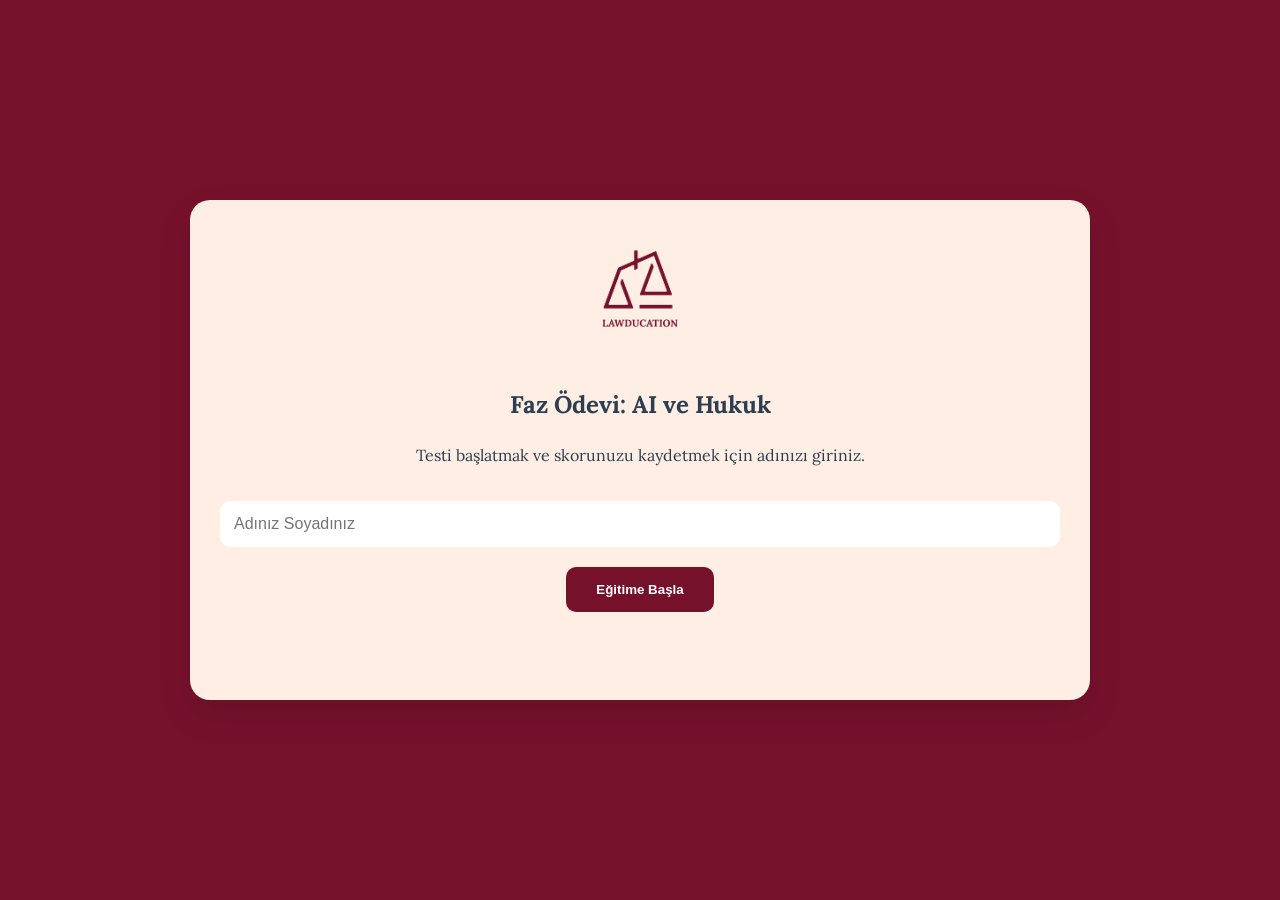
<file: draganddrop/index.html>
<!DOCTYPE html>
<html lang="tr">
<head>
	<link href="https://fonts.googleapis.com/css2?family=Lora:wght@400;700&display=swap" rel="stylesheet">
    <meta charset="UTF-8">
    <meta name="viewport" content="width=device-width, initial-scale=1.0">
    <title>Lawducation | Bilgi Eşleştirme Testi</title>
    <link rel="stylesheet" href="style.css">
</head>
<body>

    <section id="login-screen" class="container-box">
        <div class="header">
            <img src="logobuyuk (1).png" alt="Logo" class="logo">
            <h2>Faz Ödevi: AI ve Hukuk</h2>
        </div>
        <div class="content">
            <p>Testi başlatmak ve skorunuzu kaydetmek için adınızı giriniz.</p>
            <input type="text" id="username" placeholder="Adınız Soyadınız" required>
            <button onclick="startGame()" class="btn-main">Eğitime Başla</button>
        </div>
    </section>

    <section id="game-screen" class="container-box hidden">
        <div class="game-header">
            <h3>Kavramları Tanımlarla Eşleştirin</h3>
            <p>Kartları ilgili kutucuğun üzerine sürükleyip bırakın.</p>
        </div>
        
        <div class="game-layout">
            <div id="draggables" class="drag-area">
                </div>
            <div id="targets" class="drop-area">
                </div>
        </div>

        <button id="submit-btn" class="btn-main hidden" onclick="finishGame()">Testi Bitir ve Kaydet</button>
    </section>

    <section id="result-screen" class="container-box hidden">
        <div class="result-content">
            <div id="icon-container">✅</div>
            <h2 id="final-score"></h2>
            <p id="status-msg">Verileriniz sisteme işleniyor...</p>
            <button onclick="location.reload()" class="btn-secondary">Tekrar Çöz</button>
        </div>
    </section>

    <script>
        // Madde ekleme alanı
        const questions = [
            { id: 1, term: "Denetimli Öğrenme", desc: "Etiketlenmiş verilerle model eğitme yöntemidir." },
            { id: 2, term: "Denetimsiz Öğrenme", desc: "Verideki gizli yapıları ve grupları bulmaya yarar." },
            { id: 3, term: "Pekiştirmeli Öğrenme", desc: "Deneme-yanılma ve ödül mekanizmasıyla öğrenir." },
            { id: 4, term: "KVKK Madde 11", desc: "İlgili kişinin haklarını düzenleyen maddedir." }
        ];

        let userName = "";
        let score = 0;
        let matchedCount = 0;

        function startGame() {
            userName = document.getElementById('username').value.trim();
            if(!userName) {
                alert("Lütfen isminizi giriniz.");
                return;
            }
            document.getElementById('login-screen').classList.add('hidden');
            document.getElementById('game-screen').classList.remove('hidden');
            initGame();
        }

        function initGame() {
            const dragContainer = document.getElementById('draggables');
            const targetContainer = document.getElementById('targets');

            // Kartları karıştırarak oluştur
            [...questions].sort(() => Math.random() - 0.5).forEach(q => {
                const card = document.createElement('div');
                card.className = 'card';
                card.draggable = true;
                card.innerText = q.term;
                card.id = `drag-${q.id}`;
                card.addEventListener('dragstart', (e) => e.dataTransfer.setData("text", e.target.id));
                dragContainer.appendChild(card);
            });

            // Hedef alanları oluştur
            questions.forEach(q => {
                const target = document.createElement('div');
                target.className = 'target-box';
                target.innerHTML = `<small>Tanım:</small><p>${q.desc}</p>`;
                target.dataset.id = q.id;
                
                target.ondragover = (e) => { e.preventDefault(); target.classList.add('highlight'); };
                target.ondragleave = () => target.classList.remove('highlight');
                target.ondrop = (e) => handleDrop(e, target);
                
                targetContainer.appendChild(target);
            });
        }

        function handleDrop(e, target) {
            e.preventDefault();
            target.classList.remove('highlight');
            const draggedId = e.dataTransfer.getData("text").replace('drag-', '');
            const draggedElement = document.getElementById(`drag-${draggedId}`);

            if(target.dataset.id === draggedId) {
                target.classList.add('correct');
                target.appendChild(draggedElement);
                draggedElement.draggable = false;
                score++;
                matchedCount++;
            } else {
                target.classList.add('wrong');
                setTimeout(() => target.classList.remove('wrong'), 500);
            }

            if(matchedCount === questions.length) {
                document.getElementById('submit-btn').classList.remove('hidden');
            }
        }

        async function finishGame() {
            document.getElementById('game-screen').classList.add('hidden');
            document.getElementById('result-screen').classList.remove('hidden');
            document.getElementById('final-score').innerText = `Skorunuz: ${score} / ${questions.length}`;

            const data = {
                ad_soyad: userName,
                skor: `${score}/${questions.length}`,
                tarih: new Date().toLocaleString('tr-TR')
            };

            try {
                // SHEETDB API entegrasyonu
                const response = await fetch('https://sheetdb.io/api/v1/1jwoh6gjaitaa', {
                    method: 'POST',
                    headers: {'Content-Type': 'application/json'},
                    body: JSON.stringify(data)
                });
                if(response.ok) {
                    document.getElementById('status-msg').innerText = "Sonucunuz başarıyla kaydedildi.";
                }
            } catch (err) {
                document.getElementById('status-msg').innerText = "Sistem meşgul, daha sonra tekrar deneyin.";
            }
        }
    </script>
</body>
</html>
</file>
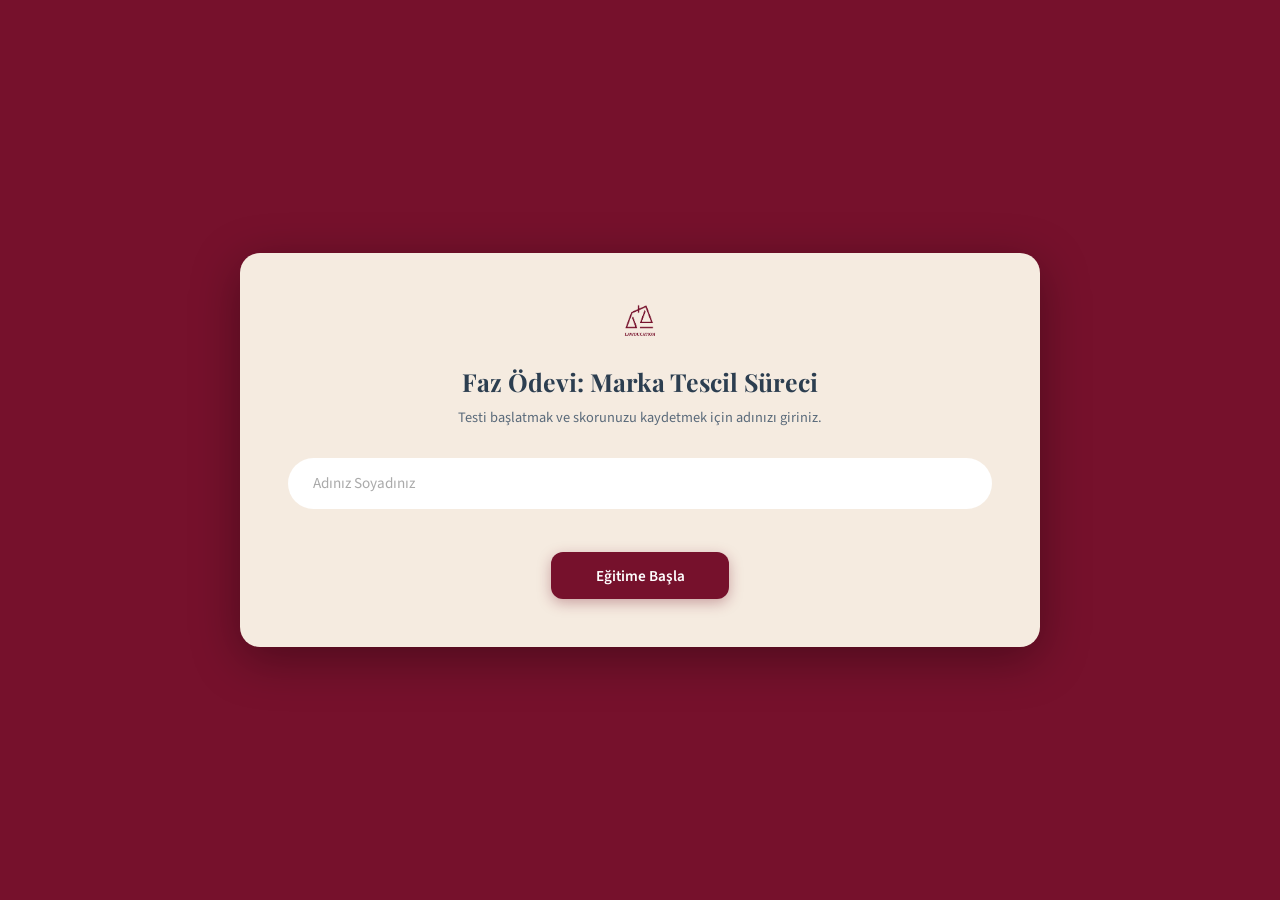
<file: marka_patentdy/index.html>
<!DOCTYPE html>
<html lang="tr">
<head>
  <meta charset="UTF-8" />
  <meta name="viewport" content="width=device-width, initial-scale=1.0" />
  <title>Faz Ödevi: Marka Tescil Süreci</title>
  <link rel="stylesheet" href="style.css" />
</head>
<body>
 
  <!-- ══════════════════════════════════════
       LOGIN SCREEN
  ══════════════════════════════════════ -->
  <div class="screen active" id="loginScreen">
    <div id="loginCard">
 
      <img
        src="images/logo.png"
        alt="Lawducation Logo"
        class="login-logo"
        onerror="this.style.display='none'; document.getElementById('logoPlaceholder').style.display='flex';"
      />
      <div class="login-logo-placeholder" id="logoPlaceholder" style="display:none;">Logo</div>
 
      <h1 class="login-title">Faz Ödevi: Marka Tescil Süreci</h1>
      <p class="login-subtitle">Testi başlatmak ve skorunuzu kaydetmek için adınızı giriniz.</p>
 
      <input
        type="text"
        id="nameInput"
        class="login-input"
        placeholder="Adınız Soyadınız"
        autocomplete="off"
        maxlength="80"
      />
      <p class="input-error" id="loginError"></p>
 
      <button class="btn-start" id="startBtn">Eğitime Başla</button>
    </div>
  </div>
 
 
  <!-- ══════════════════════════════════════
       QUIZ SCREEN
  ══════════════════════════════════════ -->
  <div class="screen" id="quizScreen">
    <div id="quizCard">
 
      <h2 class="card-title">Lawducation Marka Tescil Süreci Eğitim Uygulaması</h2>
 
      
      <div class="header-row">
        <div></div>
        <div class="col-label">D</div>
        <div class="col-label">Y</div>
      </div>
 
      <!-- Quiz 
           data-correct : doğru cevap ("D" veya "Y")
           data-explain : yanlış işaretlenince gösterilecek açıklama
      -->
      <ul class="quiz-list" id="quizList">
 
        <li class="quiz-item"
            data-correct="D"
            data-explain="Sınai mülkiyet hukukuna hakim olan ülkesellik ilkesi uyarınca, ulusal tesciller sadece ilgili ülkenin egemenlik sınırları içinde koruma doğurur; uluslararası koruma için Madrid Protokolü gibi sistemlerle ayrıca başvuru yapılmalıdır.">
          <div class="quiz-row">
            <div class="statement">1. Türkiye'de TÜRKPATENT nezdinde yapılan bir marka tescili, ülkesellik ilkesi gereği kural olarak sadece Türkiye sınırları içinde hukuki koruma sağlar.</div>
            <div class="btn-wrap"><button class="btn btn-d" data-answer="D">D</button></div>
            <div class="btn-wrap"><button class="btn btn-y" data-answer="Y">Y</button></div>
          </div>
          <div class="explanation">
</div>
        </li>
 
        <li class="quiz-item"
            data-correct="Y"
            data-explain="6769 sayılı Sınai Mülkiyet Kanunu (SMK) kapsamında şekli incelemedeki eksikliklerin tamamlanması için başvuru sahibine tanınan kesin süre 3 ay değil, 2 aydır.">
          <div class="quiz-row">
            <div class="statement">2. Marka tescil başvurusu sırasında yapılan şekli incelemede bir eksiklik tespit edilirse, başvuru sahibine bu eksikliği gidermesi için kanunen 3 aylık bir kesin süre verilir.</div>
            <div class="btn-wrap"><button class="btn btn-d" data-answer="D">D</button></div>
            <div class="btn-wrap"><button class="btn btn-y" data-answer="Y">Y</button></div>
          </div>
          <div class="explanation">
</div>
        </li>
 
        <li class="quiz-item"
            data-correct="D"
            data-explain="Aynı veya ayırt edilemeyecek kadar benzer olma durumu SMK m. 5/1-ç bendi uyarınca mutlak ret sebebidir ve Kurum bunu hiçbir üçüncü kişinin itirazına gerek duymadan ilk inceleme aşamasında kendiliğinden reddeder.">
          <div class="quiz-row">
            <div class="statement">3. Daha önce tescil edilmiş bir marka ile aynı veya ayırt edilemeyecek kadar benzer olan yeni bir marka başvurusu, TÜRKPATENT uzmanları tarafından "Mutlak Ret Sebepleri" (SMK m. 5) kapsamında re'sen (kendiliğinden) reddedilir.
</div>
            <div class="btn-wrap"><button class="btn btn-d" data-answer="D">D</button></div>
            <div class="btn-wrap"><button class="btn btn-y" data-answer="Y">Y</button></div>
          </div>
          <div class="explanation"></div>
        </li>
 
        <li class="quiz-item" 
            data-correct="Y"
            data-explain="Eski mevzuatta (556 sayılı KHK) bu süre 3 ay iken, yürürlükteki SMK ile bülten ilanına itiraz süresi tescil sürecini hızlandırmak amacıyla 2 aya indirilmiştir.
">
          <div class="quiz-row">
            <div class="statement">4. Mutlak ret süzgecinden geçerek Resmi Marka Bülteni'nde yayımlanan bir markaya karşı üçüncü kişilerin itiraz etme süresi yayım tarihinden itibaren 3 aydır.
</div>
            <div class="btn-wrap"><button class="btn btn-d" data-answer="D">D</button></div>
            <div class="btn-wrap"><button class="btn btn-y" data-answer="Y">Y</button></div>
          </div>
          <div class="explanation"></div>
        </li>

        <li class="quiz-item" 
            data-correct="Y"
            data-explain="Marka koruması, tescil belgesinin düzenlendiği tarihten değil; öncelik sırasının korunması amacıyla başvurunun resmi olarak Kuruma yapıldığı gün, saat ve dakikadan itibaren geriye dönük olarak başlar.
">
          <div class="quiz-row">
            <div class="statement">5. Marka tescil süreci başarıyla tamamlandığında, markanın yasal koruması tescil belgesinin düzenlendiği ve basıldığı tarihten itibaren başlar.

</div>
            <div class="btn-wrap"><button class="btn btn-d" data-answer="D">D</button></div>
            <div class="btn-wrap"><button class="btn btn-y" data-answer="Y">Y</button></div>
          </div>
          <div class="explanation"></div>
        </li>

        <li class="quiz-item" 
            data-correct="D"
            data-explain="Marka hakkı, patent veya tasarımlardan farklı olarak, 10 yılda bir yenileme harcı yatırılmak şartıyla sonsuza kadar uzatılabilen tek sınai mülkiyet hakkıdır.
">
          <div class="quiz-row">
            <div class="statement">6. Türkiye'de tescil edilen bir markanın koruma süresi başvuru tarihinden itibaren 10 yıldır ve bu süre onar yıllık dönemler halinde sınırsız kez yenilenebilir.

</div>
            <div class="btn-wrap"><button class="btn btn-d" data-answer="D">D</button></div>
            <div class="btn-wrap"><button class="btn btn-y" data-answer="Y">Y</button></div>
          </div>
          <div class="explanation"></div>
        </li>

        <li class="quiz-item" 
            data-correct="D"
            data-explain="Türkiye'nin de taraf olduğu Nice Anlaşması uyarınca tüm marka başvuruları dünya standardı olan bu 45 sınıflı emtia listesine göre sınıflandırılır.

">
          <div class="quiz-row">
            <div class="statement">7. Marka tescilinde mal ve hizmetlerin gruplandırılmasında kullanılan ve 34 mal, 11 hizmet olmak üzere toplam 45 sınıftan oluşan uluslararası sistem Nice Sınıflandırması olarak adlandırılır.

</div>
            <div class="btn-wrap"><button class="btn btn-d" data-answer="D">D</button></div>
            <div class="btn-wrap"><button class="btn btn-y" data-answer="Y">Y</button></div>
          </div>
          <div class="explanation"></div>
        </li>

        <li class="quiz-item" 
            data-correct="D"
            data-explain="SMK m. 19/3 uyarınca düzenlenen -kullanım ispatı def'i-, 5 yıldır tescilli olup da piyasada hiçbir faaliyette bulunmayan markaların haksız yere yeni ve ciddi yatırımları engellemesini önlemek amacıyla getirilmiştir.

">
          <div class="quiz-row">
            <div class="statement">8.Bülten yayımına yapılan bir itirazda, eğer itiraz gerekçesi olan marka Türkiye'de en az 5 yıldır tescilliyse, başvuru sahibinin talebi üzerine itiraz edenin bu markayı Türkiye'de ciddi biçimde kullandığını ispatlaması gerekir.

</div>
            <div class="btn-wrap"><button class="btn btn-d" data-answer="D">D</button></div>
            <div class="btn-wrap"><button class="btn btn-y" data-answer="Y">Y</button></div>
          </div>
          <div class="explanation"></div>
        </li>

        <li class="quiz-item" 
            data-correct="D"
            data-explain="YİDK, kurumun nihai idari karar organıdır. Daire başkanlıklarının kararlarından zarar gören taraflar 2 ay içinde YİDK'ya başvurarak idari sürecin son kararını talep ederler.

">
          <div class="quiz-row">
            <div class="statement">9. TÜRKPATENT Markalar Dairesi'nin verdiği kararlara karşı kurum içindeki en üst idari itiraz mercii Yeniden İnceleme ve Değerlendirme Kurulu'dur (YİDK).
</div>
            <div class="btn-wrap"><button class="btn btn-d" data-answer="D">D</button></div>
            <div class="btn-wrap"><button class="btn btn-y" data-answer="Y">Y</button></div>
          </div>
          <div class="explanation"></div>
        </li>

        <li class="quiz-item" 
            data-correct="Y"
            data-explain="Anayasa'nın idari işlemlerin denetimi ilkesi gereği, YİDK kararlarının tebliğinden itibaren 2 ay içinde Ankara Fikri ve Sınai Haklar Hukuk Mahkemesinde kararın iptali talebiyle dava açılabilir.

">
          <div class="quiz-row">
            <div class="statement">10. TÜRKPATENT Yeniden İnceleme ve Değerlendirme Kurulu (YİDK) tarafından verilen nihai idari kararlar kesin olup, bu kararlara karşı yargı yoluna başvurulamaz.

</div>
            <div class="btn-wrap"><button class="btn btn-d" data-answer="D">D</button></div>
            <div class="btn-wrap"><button class="btn btn-y" data-answer="Y">Y</button></div>
          </div>
          <div class="explanation"></div>
        </li>

        <li class="quiz-item" 
            data-correct="D"
            data-explain="Uluslararası anlaşmalar gereği markalar için rüçhan hakkı süresi 6 aydır. Bu süre içinde Türkiye'de başvuru yapıldığında, aradaki süreçte başkaları başvuru yapsa dahi ilk ülkedeki başvuru tarihi esas alınır.

">
          <div class="quiz-row">
            <div class="statement">11. Paris Sözleşmesi'ne taraf ülkelerden birinde usulüne uygun bir marka başvurusu yapan kişi, bu başvuru tarihinden itibaren 6 ay içinde Türkiye'de aynı marka için başvuru yaparsa rüçhan (öncelik) hakkından yararlanabilir.

</div>
            <div class="btn-wrap"><button class="btn btn-d" data-answer="D">D</button></div>
            <div class="btn-wrap"><button class="btn btn-y" data-answer="Y">Y</button></div>
          </div>
          <div class="explanation"></div>
        </li>

        <li class="quiz-item" 
            data-correct="Y"
            data-explain=" SMK m. 5/3 uyarınca, önceki marka sahibinin noter onaylı muvafakatnamesi Kuruma sunulursa, marka benzerlik gerekçesiyle (m. 5/1-ç) mutlak ret kapsamında kendiliğinden reddedilemez; tescilin önü açılır.

">
          <div class="quiz-row">
            <div class="statement">12. 6769 sayılı SMK ile getirilen muvafakatname (birlikte var olma) müessesesi sayesinde; önceki marka sahibinin noter onaylı açık izni olsa dahi, sonraki tarihli benzer bir marka başvurusu TÜRKPATENT tarafından yine de re'sen reddedilir.

</div>
            <div class="btn-wrap"><button class="btn btn-d" data-answer="D">D</button></div>
            <div class="btn-wrap"><button class="btn btn-y" data-answer="Y">Y</button></div>
          </div>
          <div class="explanation"></div>
        </li>

        <li class="quiz-item" 
            data-correct="Y"
            data-explain="  Marka hukukunda -kısmi tescil- veya -kısmi ret- mekanizması geçerlidir. İtiraza uğramayan veya reddedilmeyen mal/hizmet sınıfları ayrıştırılarak o kısımlar yönünden tescil belgesi başarıyla düzenlenir.

">
          <div class="quiz-row">
            <div class="statement">13. Bir marka tescil başvurusu, içerdiği mal ve hizmetlerin sadece bir kısmı için itiraza uğrar veya reddedilirse, başvuru tamamen iptal edilir ve reddedilmeyen sınıflar için de belge düzenlenemez.

</div>
            <div class="btn-wrap"><button class="btn btn-d" data-answer="D">D</button></div>
            <div class="btn-wrap"><button class="btn btn-y" data-answer="Y">Y</button></div>
          </div>
          <div class="explanation"></div>
        </li>

        <li class="quiz-item" 
            data-correct="Y"
            data-explain=" Tescilsiz kullanım, ticaret unvanı veya işletme adı gibi haklara dayalı öncelikler birer -Nispi Ret Sebebi- dir (SMK m. 6). Kurum bunları ilk aşamada kendiliğinden göremez; ancak hak sahibinin b bülten aşamasında süresi içinde (2 ay) itiraz etmesi halinde inceler.
">
          <div class="quiz-row">
            <div class="statement">14. Ticaret unvanları, işletme adları veya tescilsiz logolar gibi haklar, TÜRKPATENT uzmanları tarafından ilk inceleme aşamasında "Mutlak Ret Sebebi" olarak re'sen dikkate alınır ve başvuru doğrudan reddedilir.

</div>
            <div class="btn-wrap"><button class="btn btn-d" data-answer="D">D</button></div>
            <div class="btn-wrap"><button class="btn btn-y" data-answer="Y">Y</button></div>
          </div>
          <div class="explanation"></div>
        </li>

        <li class="quiz-item" 
            data-correct="D"
            data-explain=" SMK m. 25 ve m. 26 uyarınca bir marka, sahibinin markasını koruyamaması yüzünden halk arasında tamamen o malın genel adı haline gelirse (örneğin selpak, aspirin, pençesil gibi süreçler), bu durum markanın hukuki korumasını kaybetmesine yol açan yasal bir iptal/hükümsüzlük nedenidir.">
          <div class="quiz-row">
            <div class="statement">15. Tescilli bir markanın, tescil sahibinin eylemleri veya eylemsizliği (ilgisizliği) nedeniyle ticari hayatta o ürün grubunun jenerik (genel/cins) ismi haline gelmesi, o markanın iptal edilme nedenlerinden biridir.

</div>
            <div class="btn-wrap"><button class="btn btn-d" data-answer="D">D</button></div>
            <div class="btn-wrap"><button class="btn btn-y" data-answer="Y">Y</button></div>
          </div>
          <div class="explanation"></div>
        </li>
 
      </ul>
 
      <p class="global-msg" id="globalMsg"></p>
 
      <div class="submit-wrap">
        <button class="btn-submit" id="submitBtn">Cevapla</button>
      </div>
 
    </div>
  </div>
 
 
  <script>
    /* ── CONFIG ──────────────────────────────────────────
       FastAPI endpoint — kendi URL'inizi buraya yazın.
       POST /submit  →  { "name": "...", "date": "..." }
    ──────────────────────────────────────────────────── */
    const API_URL ='https://marka_patentdy.vercel.apphttps://marka-patentdy.vercel.app';
 
    /* ── STATE ─────────────────────────────────────────── */
    let userName = '';
 
    /* ── DOM REFS ──────────────────────────────────────── */
    const loginScreen = document.getElementById('loginScreen');
    const quizScreen  = document.getElementById('quizScreen');
    const nameInput   = document.getElementById('isim_soyisim');
    const loginError  = document.getElementById('loginError');
    const startBtn    = document.getElementById('startBtn');
    const quizItems   = document.querySelectorAll('.quiz-item');
    const submitBtn   = document.getElementById('submitBtn');
    const globalMsg   = document.getElementById('globalMsg');
 
    /* ── LOGIN ─────────────────────────────────────────── */
    startBtn.addEventListener('click', startQuiz);
    nameInput.addEventListener('keydown', e => { if (e.key === 'Enter') startQuiz(); });
 
    function startQuiz() {
      const val = isim_soyisim.value.trim();
      if (!val) {
        loginError.textContent = 'Lütfen adınızı ve soyadınızı giriniz.';
        isim_soyisim.focus();
        return;
      }
      loginError.textContent = '';
      userName = val;
 
      loginScreen.classList.remove('active');
      quizScreen.classList.add('active');
    }
 
    /* ── QUIZ: D / Y buton seçimi ──────────────────────── */
    quizItems.forEach(item => {
      const correct  = item.dataset.correct;
      const explain  = item.dataset.explain;
      const explBox  = item.querySelector('.explanation');
      const btns     = item.querySelectorAll('.btn');
 
      btns.forEach(btn => {
        btn.addEventListener('click', () => {
          if (btn.classList.contains('selected')) return; // zaten seçili
 
          // Seçimi güncelle
          btns.forEach(b => b.classList.remove('selected'));
          btn.classList.add('selected');
 
          // Yanlış ise açıklamayı göster
          if (btn.dataset.answer !== correct) {
            explBox.textContent = explain;
            item.classList.add('wrong-open');
          } else {
            item.classList.remove('wrong-open');
            explBox.textContent = '';
          }
        });
      });
    });
 
    /* ── SUBMIT ────────────────────────────────────────── */
    submitBtn.addEventListener('click', async () => {
      // Tüm sorular cevaplanmış mı?
      const unanswered = [...quizItems].some(
        item => !item.querySelector('.btn.selected')
      );
      if (unanswered) {
        globalMsg.textContent = 'Lütfen tüm soruları cevaplayın.';
        return;
      }
 
      globalMsg.textContent = '';
      submitBtn.disabled = true;
      submitBtn.textContent = 'Kaydediliyor…';
 
      const payload = {
        isim_soyisim: isim_soyisim.value.trim(),
        date: new Date().toISOString()   
      };
 
      try {
        const res = await fetch(API_URL, {
          method:  'POST',
          headers: { 'Content-Type': 'application/json' },
          body:    JSON.stringify(payload)
        });
 
        if (!res.ok) throw new Error(`Sunucu hatası: ${res.status}`);
 
        submitBtn.textContent = 'Kaydedildi ✓';
        globalMsg.style.color = '#2ecc71';
        globalMsg.textContent = 'Cevaplarınız başarıyla kaydedildi.';
 
        // Butonları kilitle
        quizItems.forEach(item =>
          item.querySelectorAll('.btn').forEach(b => b.disabled = true)
        );
 
      } catch (err) {
        console.error('Kayıt hatası:', err);
        globalMsg.style.color = '#ff6b6b';
        globalMsg.textContent = 'Kayıt sırasında bir hata oluştu. Lütfen tekrar deneyin.';
        submitBtn.disabled    = false;
        submitBtn.textContent = 'Cevapla';
      }
    });
  </script>
 
</body>
</html>
</file>
<file: draganddrop/style.css>
/* Değişken Tanımlamaları - Renk Paleti */
:root {
    --law-dark: #2c3e50;
    --law-cyan: #003440;
    --law-light-pink: #F2BBB5;
    --law-bg: #FFEEE4;
    --success: #27ae60;
    --error: #e74c3c;
    --white: #ffffff;
}

body {
    margin: 0;
    padding: 0;
    font-family: 'Lora', serif; /* Lora fontunu kullanabilmek için Google Fonts eklemeniz önerilir */
    background-color: #76112C;
    color: var(--law-dark);
    display: flex;
    justify-content: center;
    align-items: center;
    min-height: 100vh;
}

.container-box {
    background: #FFEEE4;
    width: 90%;
    max-width: 900px;
    min-height: 500px; /* Sabit height yerine min-height daha sağlıklıdır */
    padding: 30px;
    border-radius: 20px;
    box-shadow: 0 15px 35px rgba(0,0,0,0.1);
    text-align: center;
    box-sizing: border-box;
}

/* Eksik Olan Header ve Logo Sınıfları */
.header {
    margin-bottom: 25px;
}

.logo {
    max-width: 120px;
    height: auto;
    margin-bottom: 15px;
}

.hidden { display: none !important; }

/* Butonlar ve Inputlar */
input[type="text"] {
    width: 100%;
    padding: 12px;
    margin: 20px 0;
    border: 2px solid #ffffff;
    border-radius: 10px;
    box-sizing: border-box;
    font-size: 16px;
    outline: none;
}

.btn-main {
    background: #76112C;
    color: white;
    border: none;
    padding: 15px 30px;
    border-radius: 10px;
    font-weight: bold;
    cursor: pointer;
    transition: transform 0.2s, background 0.3s;
}

.btn-main:hover { 
    transform: scale(1.02);
    background: #2980b9;
}

.btn-secondary {
    background: var(--law-dark);
    color: white;
    border: none;
    padding: 10px 20px;
    border-radius: 8px;
    cursor: pointer;
    margin-top: 20px;
}

/* Oyun Alanı */
.game-layout {
    display: flex;
    flex-direction: column;
    gap: 20px;
    margin: 25px 0;
}

.drag-area {
    display: flex;
    flex-wrap: wrap;
    gap: 12px;
    justify-content: center;
    padding: 20px;
    background: rgba(255, 255, 255, 0.3);
    border-radius: 15px;
    min-height: 50px;
}

.card {
    background: var(--law-dark);
    color: white;
    padding: 10px 18px;
    border-radius: 8px;
    cursor: grab;
    font-size: 14px;
    box-shadow: 0 4px 6px rgba(0,0,0,0.1);
    user-select: none;
}

.card:active { cursor: grabbing; }

.drop-area {
    display: grid;
    grid-template-columns: 1fr 1fr;
    gap: 15px;
}

.target-box {
    background: var(--white);
    border: 2px dashed #dcdde1;
    padding: 15px;
    border-radius: 12px;
    min-height: 100px;
    font-size: 14px;
    transition: all 0.3s;
    display: flex;
    flex-direction: column;
    align-items: center;
    justify-content: center;
}

.target-box p { margin: 5px 0 0 0; font-weight: bold; }
.target-box small { color: #7f8c8d; }

.target-box.highlight { border-color: var(--law-cyan); background: #f0fbff; }
.target-box.correct { border: 2px solid var(--success); background: #e8f8f0; }
.target-box.wrong { border: 2px solid var(--error); animation: shake 0.4s; }

/* Sonuç Ekranı İkonu */
#icon-container {
    font-size: 50px;
    margin-bottom: 20px;
}

/* Animasyonlar */
@keyframes shake {
    0%, 100% { transform: translateX(0); }
    25% { transform: translateX(-5px); }
    75% { transform: translateX(5px); }
}

/* Mobil Uyumluluk */
@media (max-width: 600px) {
    .drop-area { grid-template-columns: 1fr; }
    .container-box { padding: 20px; width: 95%; }
}
</file>
<file: marka_patentdy/style.css>
@import url('https://fonts.googleapis.com/css2?family=Playfair+Display:wght@600;700&family=Source+Sans+3:wght@400;600&display=swap');
 
*, *::before, *::after {
  box-sizing: border-box;
  margin: 0;
  padding: 0;
}
 
:root {
  --bg-outer:     #76112c;
  --bg-login:     #f5ebe0;
  --bg-quiz:      #2c3e50;
  --row-bg:       #f5ebe0;
  --text-light:   #f5ebe0;
  --text-dark:    #2c3e50;
  --text-muted:   #5a6a7a;
  --maroon:       #76112c;
  --green:        #27ae60;
  --red:          #c0392b;
  --font-display: 'Playfair Display', Georgia, serif;
  --font-body:    'Source Sans 3', sans-serif;
}
 
body {
  min-height: 100vh;
  display: flex;
  align-items: center;
  justify-content: center;
  background-color: var(--bg-outer);
  font-family: var(--font-body);
  padding: 2rem;
}
 
/* ── SCREENS ─────────────────────────────── */
.screen {
  display: none;
  width: 100%;
  justify-content: center;
}
.screen.active {
  display: flex;
  animation: fadeUp 0.35s ease both;
}
 
@keyframes fadeUp {
  from { opacity: 0; transform: translateY(12px); }
  to   { opacity: 1; transform: translateY(0); }
}
 
/* ══════════════════════════════════════════
   LOGIN SCREEN
══════════════════════════════════════════ */
#loginCard {
  background: var(--bg-login);
  border-radius: 20px;
  padding: 2.8rem 3rem 3rem;
  width: 100%;
  max-width: 800px;
  box-shadow: 0 12px 48px rgba(0,0,0,0.35);
  display: flex;
  flex-direction: column;
  align-items: center;
  gap: 0;
}
 
.login-logo {
  height: 48px;
  margin-bottom: 1.2rem;
  object-fit: contain;
}
 
/* Placeholder box when no real logo */
.login-logo-placeholder {
  width: 80px;
  height: 40px;
  background: #ddd;
  border-radius: 6px;
  margin-bottom: 1.2rem;
  display: flex;
  align-items: center;
  justify-content: center;
  font-size: 0.7rem;
  color: #999;
}
 
.login-title {
  font-family: var(--font-display);
  color: var(--text-dark);
  font-size: 1.55rem;
  font-weight: 700;
  text-align: center;
  margin-bottom: 0.6rem;
}
 
.login-subtitle {
  color: var(--text-muted);
  font-size: 0.9rem;
  text-align: center;
  margin-bottom: 1.8rem;
  line-height: 1.5;
}
 
.login-input {
  width: 100%;
  background: #fff;
  border: 1.5px solid transparent;
  border-radius: 50px;
  padding: 0.85rem 1.5rem;
  font-family: var(--font-body);
  font-size: 0.95rem;
  color: var(--text-dark);
  outline: none;
  margin-bottom: 0.5rem;
  transition: border-color 0.18s, box-shadow 0.18s;
}
 
.login-input::placeholder { color: #aaa; }
 
.login-input:focus {
  border-color: var(--maroon);
  box-shadow: 0 0 0 3px rgba(122,26,46,0.1);
}
 
.input-error {
  font-size: 0.78rem;
  color: var(--red);
  text-align: center;
  min-height: 1.1rem;
  margin-bottom: 0.8rem;
}
 
.btn-start {
  background: var(--maroon);
  color: #fff;
  border: none;
  border-radius: 12px;
  padding: 0.8rem 2.8rem;
  font-family: var(--font-body);
  font-size: 0.95rem;
  font-weight: 600;
  cursor: pointer;
  transition: background 0.18s, transform 0.12s, box-shadow 0.18s;
  box-shadow: 0 4px 14px rgba(122,26,46,0.35);
  margin-top: 0.3rem;
}
 
.btn-start:hover {
  background: #5e1222;
  transform: translateY(-2px);
  box-shadow: 0 7px 20px rgba(122,26,46,0.45);
}
 
.btn-start:disabled {
  opacity: 0.5;
  cursor: not-allowed;
  transform: none;
}
 
/* ══════════════════════════════════════════
   QUIZ SCREEN
══════════════════════════════════════════ */
#quizCard {
  background: var(--bg-quiz);
  border-radius: 18px;
  padding: 2.5rem 2rem 2rem;
  width: 100%;
  max-width: 1000px;
  box-shadow: 0 8px 40px rgba(0,0,0,0.45),
              inset 0 1px 0 rgba(255,255,255,0.07);
}
 
.card-title {
  font-family: var(--font-display);
  color: var(--text-light);
  font-size: 1.2rem;
  text-align: center;
  margin-bottom: 1.6rem;
  line-height: 1.45;
}
 
/* Column headers */
.header-row {
  display: grid;
  grid-template-columns: 1fr 72px 72px;
  gap: 10px;
  padding-bottom: 0.5rem;
}
 
.col-label {
  font-family: var(--font-display);
  color: var(--text-light);
  font-size: 1.05rem;
  text-align: center;
}
 
/* Quiz list */
.quiz-list {
  list-style: none;
  display: flex;
  flex-direction: column;
  gap: 8px;
}
 
.quiz-item {
  display: flex;
  flex-direction: column;
  animation: fadeSlideIn 0.4s ease both;
}
 
.quiz-item:nth-child(1) { animation-delay: 0.05s; }
.quiz-item:nth-child(2) { animation-delay: 0.11s; }
.quiz-item:nth-child(3) { animation-delay: 0.17s; }
.quiz-item:nth-child(4) { animation-delay: 0.23s; }
 
@keyframes fadeSlideIn {
  from { opacity: 0; transform: translateY(7px); }
  to   { opacity: 1; transform: translateY(0); }
}
 
.quiz-row {
  display: grid;
  grid-template-columns: 1fr 72px 72px;
  align-items: center;
  gap: 10px;
}
 
/* Statement pill */
.statement {
  background: var(--row-bg);
  border-radius: 50px;
  padding: 0.65rem 1.25rem;
  font-size: 0.88rem;
  color: var(--text-dark);
  line-height: 1.45;
  min-height: 44px;
  display: flex;
  align-items: center;
  transition: border-radius 0.2s;
}
 
.quiz-item.wrong-open .statement {
  border-radius: 22px 22px 6px 6px;
}
 
/* D / Y buttons */
.btn-wrap { display: flex; justify-content: center; }
 
.btn {
  width: 48px;
  height: 32px;
  border-radius: 50px;
  border: none;
  background: var(--row-bg);
  cursor: pointer;
  transition: background 0.18s, transform 0.12s, box-shadow 0.18s;
  box-shadow: 0 2px 6px rgba(0,0,0,0.25);
  font-family: var(--font-body);
  font-size: 0.82rem;
  font-weight: 600;
  color: var(--text-dark);
  outline: none;
}
 
.btn:hover:not(:disabled) {
  transform: scale(1.08);
  box-shadow: 0 4px 12px rgba(0,0,0,0.35);
}
 
.btn:disabled { cursor: default; }
 
.btn-d.selected { background: var(--green); color: #fff; }
.btn-y.selected { background: var(--red);   color: #fff; }
 
/* Wrong-answer explanation */
.explanation {
  display: none;
  background: rgba(192,57,43,0.18);
  border-left: 3px solid var(--red);
  border-radius: 0 0 14px 14px;
  padding: 0.55rem 1.25rem 0.6rem;
  font-size: 0.82rem;
  color: #ffb3a7;
  line-height: 1.5;
  animation: slideDown 0.22s ease both;
}
 
.quiz-item.wrong-open .explanation { display: block; }
 
@keyframes slideDown {
  from { opacity: 0; transform: translateY(-4px); }
  to   { opacity: 1; transform: translateY(0); }
}
 
/* Submit */
.submit-wrap {
  display: flex;
  justify-content: center;
  margin-top: 1.4rem;
}
 
.btn-submit {
  background: var(--row-bg);
  color: var(--text-dark);
  border: none;
  border-radius: 50px;
  padding: 0.6rem 2.2rem;
  font-family: var(--font-display);
  font-size: 0.95rem;
  cursor: pointer;
  transition: background 0.18s, transform 0.12s, box-shadow 0.18s;
  box-shadow: 0 3px 10px rgba(0,0,0,0.3);
}
 
.btn-submit:hover:not(:disabled) {
  background: #fff;
  transform: translateY(-2px);
  box-shadow: 0 6px 18px rgba(0,0,0,0.35);
}
 
.btn-submit:disabled { opacity: 0.5; cursor: not-allowed; }
 
.global-msg {
  margin-top: 0.9rem;
  text-align: center;
  font-size: 0.82rem;
  color: #ff6b6b;
  min-height: 1.2rem;
}
 
/* ── RESPONSIVE ───────────────────────────── */
@media (max-width: 520px) {
  #loginCard { padding: 2rem 1.5rem 2.2rem; }
  .login-title { font-size: 1.2rem; }
  #quizCard { padding: 1.75rem 1.25rem 1.5rem; }
  .card-title { font-size: 1rem; }
  .statement { font-size: 0.8rem; padding: 0.55rem 1rem; }
  .btn { width: 40px; height: 28px; font-size: 0.75rem; }
  .header-row, .quiz-row { grid-template-columns: 1fr 56px 56px; gap: 8px; }
}
</file>
